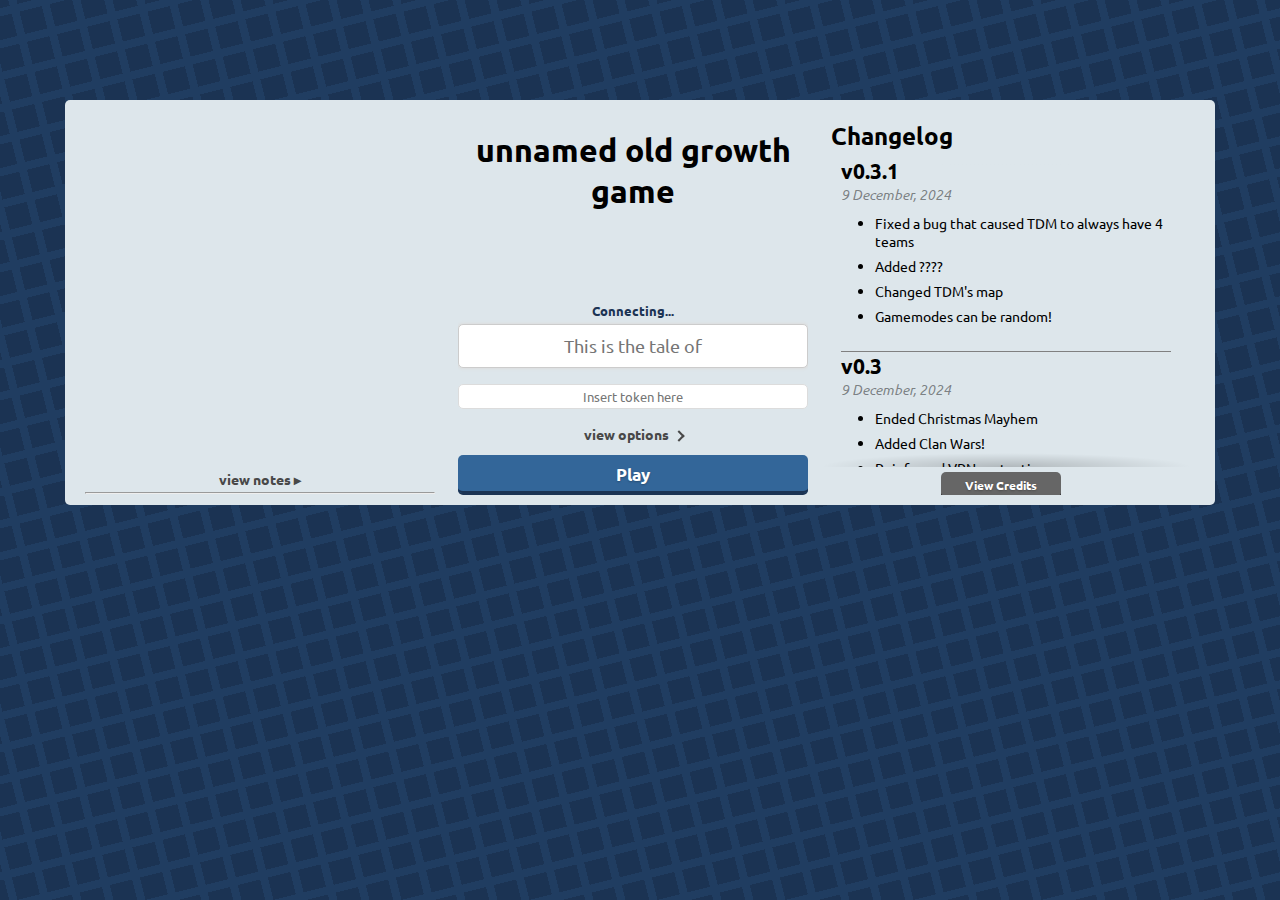
<file: index.html>
<!doctype html>
<html lang="en">

<head>
    <meta charset="utf-8">
    <meta name="viewport" content="width=device-width, initial-scale=1, maximum-scale=1, minimum-scale=1, user-scalable=no">
    <meta name="description" content="unnamed arras old growth game">
    <meta name="robots" content="index, follow">
    <meta property="og:image" content="./round.png">
    <meta property="og:image:width" content="54">
    <meta property="og:image:height" content="54">
    <title>unnamed old growth game</title>
    <link rel="stylesheet" href="https://fonts.googleapis.com/css?family=Ubuntu:400,700">
    <link rel="stylesheet" href="/main.css" />
    <link rel="icon" href="/favicon.ico" type="image/x-icon">
    <link rel="manifest" href="/lib/json/manifest.json">
    <meta name="msapplication-TileColor" content="#8abc3f">
    <meta name="theme-color" content="#8abc3f">
</head>

<body oncontextmenu="return false" id="mainBody">
    <div id="gameAreaWrapper">
        <canvas id="gameCanvas" tabindex="1"></canvas>
        <input id="chatInput" type="text" maxlength="256" hidden=true>
    </div>
    <div id="mainWrapper">
        <div id="startMenuWrapper">
            <div id="startMenu">
                <div class="startMenuHolder linkHolder">
                <noteslider class="slidingtrigger3">
                  <iframe src="https://discord.com/widget?id=1252446737688301659&theme=dark" width="350" height="95%" allowtransparency="true" frameborder="0" sandbox="allow-popups allow-popups-to-escape-sandbox allow-same-origin allow-scripts"></iframe>
                  <div id="startMenuSlidingTrigger3"><h3 class="nopadding">view notes ▸</h3></div>
                  <hr>
                    <center>unnamed old growth game runs on Open Source Arras.<br>For more info, visit <a href="https://github.com/DELTAFYREX/aps-plus-plus-plus">the GitHub Repository</a>.<br><br>Not an official Arras.io project. We are not associated with Arras.io or Momentum Studios.</center></div>
                  </noteslider>
                <div class="startMenuHolder">
                    <div class="sliderHolder">
                        <div class="slider" id="startMenuSlidingContent">
                            <h1 id="gameName">unnamed old growth game<h1>
                            <div id="serverName"><h4 class="nopadding">Connecting...</h4></div>
                            <table id="serverSelector" style="display:none;"></table>
                            <input type="text" autofocus tabindex="1" spellcheck="false" placeholder="This is the tale of" id="playerNameInput" maxlength="24" />
                            <input type="text" class="conceal" tabindex="3" placeholder="Insert token here" id="playerKeyInput" maxlength="64" />
                        </div>
                        <div class="slider" id="startMenuSlidingTrigger">
                            <h3 id="viewOptionsHeader"><span class="nopadding" id="viewOptionText">view options</span>&nbsp;&nbsp;<i class="arrow" id="optionArrow" style="transform:rotate(-45deg);-webkit-transform:rotate(-45deg)"></i></h3>
                        </div>
                        <div class="slider startMenuSlidingContent">
                            <div class="horizontalSelector" id="optionMenuTabs"><span class="active">Appearance</span><span>Options</span><span class="desktopControlTab">Controls</span><span>Links</span></div>
                            <div id="tabAppearance">
                                <div class="optionsHeader">Themes</div>
                                <select id="optColors" tabindex="-1">
                                    <option value="normal">Light Colors (by Neph)</option>
                                    <option value="dark">Dark Colors (by Neph)</option>
                                    <option value="natural">Natural (by Neph)</option>
                                    <option value="classic">Classic (by Neph)</option>
                                    <option value="forest">Forest (by Sterlon)</option>
                                    <option value="midnight">Midnight (by uoiea)</option>
                                    <option value="snow">Snow (by Deolveopoler)</option>
                                    <option value="coralReef">Coral Reef (by Celestea)</option>
                                    <option value="badlands">Badlands (by Incognious)</option>
                                    <option value="bleach">Bleach (by definitelynot.)</option>
                                    <option value="pumpkinSkeleton">Pumpkin Skeleton (by Road)</option>
                                    <option value="retro">Retro (by Damocles)</option>
                                    <option value="pastel">Pastel (by Damocles)</option>
                                    <option value="discord">Discord (by Damocles)</option>
                                    <option value="wrSheetTheme">WR Sheet Theme (by alettera)</option>
                                    <option value="descent">Descent (by Rog456)</option>
                                    <option value="solarizedDark">Solarized Dark (by Road)</option>
                                    <option value="eggplant">Eggplant (by Road)</option>
                                    <option value="gruvbox">Gruvbox (by Road)</option>
                                    <option value="lyric">Lyric (by evil isopod)</option>
                                    <option value="blindness">Blindness (by Damocles)</option>
                                    <option value="custom">Custom</option>
                                </select>
                                <select id="optMobile" tabindex="-1">
                                    <option value="mobile">Mobile</option>
                                    <option value="mobileWithBigJoysticks">Mobile + Big joysticks</option>
                                    <option value="desktop">Desktop</option>
                                </select>
                                <select id="optBorders" tabindex="-1">
                                    <option value="normal">Soft Borders</option>
                                    <option value="dark">Dark Borders</option>
                                    <option value="neon">Neon Mode</option>
                                    <option value="glass">Glass Mode</option>
                                </select>
                                <input type="hidden" placeholder="Insert Custom Theme" id="optCustom" />
                                <table>
                                    <tr>
                                        <td><div><label class="container"><input id="optScreenshotMode" tabindex="-1" class="checkbox" type="checkbox"><span class="checkmark"></span> Screenshot Mode</label></div></td>
                                        <td><div><label class="container"><input id="optNoPointy" tabindex="-1" class="checkbox" type="checkbox"><span class="checkmark"></span> Classic Traps</label></div></td>
                                    </tr>
                                    <tr>
                                        <td><div><label class="container"><input id="optNoGrid" tabindex="-1" class="checkbox" type="checkbox"><span class="checkmark"></span> Hide Grid</label></div></td>
                                        <td><div><label class="container"><input id="optPredictive" tabindex="-1" class="checkbox" type="checkbox"><span class="checkmark"></span> Disable Hyperactivity</label></div></td>
                                    </tr>
                                    <tr>
                                        <td><div><label class="container"><input id="seperatedHealthbars" tabindex="-1" class="checkbox" type="checkbox"><span class="checkmark"></span> Seperated Health Bars</label></div></td>
                                        <td><div><label class="container"><input id="coloredHealthbars" tabindex="-1" class="checkbox" type="checkbox"><span class="checkmark"></span> Colored Health Bars</label></div></td>
                                    </tr>
                                </table>
                                <div class="optionsHeader">UI Elements</div>
                                <table>
                                    <tr>
                                        <td><div><label class="container"><input id="optRenderGui" tabindex="-1" class="checkbox" type="checkbox"><span class="checkmark" checked></span>GUI</label></div></td>
                                        <td><div><label class="container"><input id="optRenderLeaderboard" tabindex="-1" class="checkbox" type="checkbox"><span class="checkmark" checked></span>Leaderboard</label></div></td>
                                    </tr>
                                    <tr>
                                        <td><div><label class="container"><input id="optRenderNames" tabindex="-1" class="checkbox" type="checkbox"><span class="checkmark" checked></span>Player Names</label></div></td>
                                        <td><div><label class="container"><input id="optRenderHealth" tabindex="-1" class="checkbox" type="checkbox"><span class="checkmark" checked></span>Health Bars</label></div></td>
                                    </tr>
                                    <tr>
                                        <td><div><label class="container"><input id="optRenderScores" tabindex="-1" class="checkbox" type="checkbox"><span class="checkmark" checked></span>Player Scores</label></div></td>
                                        <td><div><label class="container"><input id="optReducedInfo" tabindex="-1" class="checkbox" type="checkbox"><span class="checkmark"></span>Reduced Info Bar</label></div></td>
                                    </tr>
                                </table>
                            </div>
                            <div id="tabOptions">
                                <div class="optionsHeader">Performance</div>
                                <table>
                                    <tr>
                                        <td><div><label class="container"><input id="optFancy" tabindex="-1" class="checkbox" type="checkbox"><span class="checkmark" checked></span>Fancy Animations</label></div></td>
                                        <td><div><label class="container"><input id="optLowResolution" tabindex="-1" class="checkbox" type="checkbox"><span class="checkmark"></span>Low Resolution</label></div></td>
                                    </tr>
                                </table>
                                <div class="optionsHeader">Miscellaneous</div>
                                <table>
                                    <tr>
                                        <td><div><label class="container"><input id="autoLevelUp" tabindex="-1" class="checkbox" type="checkbox"><span class="checkmark" checked></span>Auto-Level Up</label></div></td>
                                        <td><div><label class="container"><input id="centerTank" tabindex="-1" class="checkbox" type="checkbox"><span class="checkmark" checked></span>Center Camera</label></div></td>
                                    </tr>
                                </table>
                                <table>
                                    <div class="mobileOptionsHeader">Mobile Miscellaneous</div>
                                    <tr>
                                        <td><div><label class="container mobileOptions"><input id="showCrosshair" tabindex="-1" class="checkbox" type="checkbox"><span class="checkmark"></span> Show Crosshair</label></div></td>
                                        <td><div><label class="container mobileOptions"><input id="showJoystick" tabindex="-1" class="checkbox" type="checkbox"><span class="checkmark"></span> Show Joystick</label></div></td>
                                    </tr>
                                </table>
                            </div>
                            <div id="tabControls">
                                <div class="controlTable optionsHeader">Advanced Controls <i id="resetControls"
                                        class="reset resetControls" title="Reset controls"></i><i id="moreControls"
                                        class="moreControls cross"></i></div>
                                <table class="controlTable" id="controlSettings">
                                    <tbody>
                                        <tr>
                                            <td><div></div></td>
                                            <td class="greyText"><div><e>*</e> = Needs token</div></td>
                                            <td><div></div></td>
                                        </tr>
                                        <tr>
                                            <td><div><b data-key="KEY_AUTO_FIRE">E</b><span> - </span>Auto-fire</div></td>
                                            <td><div><b data-key="KEY_AUTO_SPIN">C</b><span> - </span>Auto-spin</div></td>
                                            <td><div><b data-key="KEY_OVER_RIDE">R</b><span> - </span>Disable AI</div></td>
                                        </tr>
                                        <tr>
                                            <td><div><b data-key="KEY_LEVEL_UP">N</b><span> - </span>Level up</div></td>
                                            <td><div><b data-key="KEY_REVERSE_TANK">V</b><span> - </span>Reverse tank</div></td>
                                            <td><div><b data-key="KEY_REVERSE_MOUSE">B</b><span> - </span>Reverse mouse</div></td>
                                        </tr>
                                        <tr>
                                            <td><div><b data-key="KEY_AUTO_ALT">G</b><span> - </span>Auto-alt</div></td>
                                            <td><div><b data-key="KEY_SUICIDE">O</b><span> - </span>Self-destruct</div></td>
                                            <td><div><b data-key="KEY_CLASS_TREE">T</b><span> - </span>Show tank tree</div></td>
                                        </tr>
                                        <tr>
                                            <td><div><b data-key="KEY_BECOME">F</b><span> - </span>Action</div></td>
                                            <td><div><b data-key="KEY_MAX_STAT">M</b><span> - </span>Maximize stat</div></td>
                                            <td><div><b data-key="KEY_SPIN_LOCK">X</b><span> - </span>Spin lock</div></td>
                                        </tr>
                                        <tr>
                                            <td><div><b data-key="KEY_FUCK_YOU">P</b><span> - </span>Special Tank*</div></td>
                                            <td><div><b data-key="KEY_RECORD">Z</b><span> - </span>Record</div></td>
                                            <td><div><b data-key="KEY_SCREENSHOT">Q</b><span> - </span>Screenshot</div></td>
                                        </tr>
                                        <tr class="hidden">
                                            <td><div></div></td>
                                            <td><div><b data-key="KEY_UP">W</b><span> - </span>Move up</div></td>
                                            <td><div></div></td>
                                        </tr>
                                        <tr class="hidden">
                                            <td><div><b data-key="KEY_LEFT">A</b><span> - </span>Move left</div></td>
                                            <td><div><b data-key="KEY_DOWN">S</b><span> - </span>Move down</div></td>
                                            <td><div><b data-key="KEY_RIGHT">D</b><span> - </span>Move right</div></td>
                                        </tr>
                                        <tr class="hidden">
                                            <td><div><b data-key="KEY_CHOOSE_1">Y</b><span> - </span>Upgrade 1</div></td>
                                            <td><div><b data-key="KEY_CHOOSE_2">U</b><span> - </span>Upgrade 2</div></td>
                                            <td><div><b data-key="KEY_CHOOSE_3">I</b><span> - </span>Upgrade 3</div></td>
                                        </tr>
                                        <tr class="hidden">
                                            <td><div><b data-key="KEY_CHOOSE_4">H</b><span> - </span>Upgrade 4</div></td>
                                            <td><div><b data-key="KEY_CHOOSE_5">J</b><span> - </span>Upgrade 5</div></td>
                                            <td><div><b data-key="KEY_CHOOSE_6">K</b><span> - </span>Upgrade 6</div></td>
                                        </tr>
                                    </tbody>
                                </table>
                            </div>
                            <div id="tabAbout">
                                <div class="optionsHeader">Community</div>
                                <div class="moreLinks">
                                    <a class="link developer" href="https://github.com/DELTAFYREX/">Main Developer</a>
                                    <a class="link developer" href="https://github.com/Taureon/">Original Creator</a>
                                    <a class="link discord" href="https://discord.gg/kvCAZfUCjy">Discord Server</a>
                                </div>
                                <div class="optionsHeader">Template</div>
                                <div class="moreLinks">
                                    <a class="link github" href="https://github.com/DELTAFYREX/aps-plus-plus-plus">Source Code</a>
                                    <a class="link github" href="https://github.com/DELTAFYREX/aps-plus-plus-plus/issues/new">Report Bugs</a>
                                    <a class="link codeberg" href="https://github.com/Taureon/aps-plus-plus">Origional Template</a>
                                    <a class="link github" href="https://github.com/DELTAFYREX/aps-plus-plus-plus/discussions/new?category=suggestions">Suggest Features</a>
                                </div>
                                <div class="optionsHeader">Resources</div>
                                <div class="moreLinks">
                                    <span data-ccpa-link="1"></span>
                                    <a tabindex="-1" href="https://codepen.io/road-to-100k/full/GRpvMzb/">Road's Custom Theme Maker</a><br>
                                    <a tabindex="-1" href="https://glitch.com/edit/#!/arras-template">First ever Official Aps Template</a>
                                </div>
                            </div>
                        </div>
                    </div>
                    <div style="position: relative; bottom: -10px;">
                        <button id="startButton" tabindex="2"><b>Play</b></button>
                    </div>
                </div>
                <div class="startMenuHolder shrinkable" tabindex="1" style="z-index: -7;">
                    <span class="titleSpan slider2" tabindex="-10" title="Changes And Updates">Changelog</span>
                    <span class="titleSpan slider3" tabindex="-10" title="Credits And Special Thanks">Credits</span>
                    <div id="patchNotes" class="shadowScroll slider2"></div>
                    <div id="credits" class="shadowScroll slider3"></div>
                        <h3 class="nopadding" title="View Changelog/Credits"><a class="link github" id="startMenuSlidingTrigger2">View Credits</a></h3>
                </div>
            </div>
        </div>
    </div>
    <!-- JS -->
    <script src="//code.jquery.com/jquery-2.2.0.min.js"></script>
    <script type="module" src="./lib/settings.js"></script>
    <script type="module" src="./lib/color.js"></script>
    <script type="module" src="./lib/global.js"></script>
    <script type="module" src="./lib/config.js"></script>
    <script type="module" src="./lib/util.js"></script>
    <script type="module" src="./lib/canvas.js"></script>
    <script type="module" src="./lib/gameDraw.js"></script>
    <script type="module" src="./lib/protocol.js"></script>
    <script type="module" src="./lib/socketInit.js"></script>
    <script type="module" src="./app.js"></script>
    <script>
        $("#optColors").change(function () {
            if ($(this).val() == "custom") document.getElementById("optCustom").type = "text";
            else document.getElementById("optCustom").type = "hidden";
        });
        $("#startMenuSlidingTrigger").on('click', function () {
            if ($("#optColors").val() == "custom") document.getElementById("optCustom").type = "text";
        });
        var clicked2 = false;
        $("#startMenuSlidingTrigger2").on('click', function() {
            clicked2 = !clicked2;
            if (clicked2) {
                document.getElementById("startMenuSlidingTrigger2").innerHTML="View Changelog";
                $(".slider2").css({ "right": "400px" });
                $(".slider3").css({ "right": "0px" });
                $(".slider2").css({ "position": "absolute" });
                $(".slider3").css({ "position": "relative" });
                $(".slider2").css({ "z-index": "-6" });
                $(".slider3").css({ "z-index": "0" });
            } else {
                document.getElementById("startMenuSlidingTrigger2").innerHTML="View Credits";
                $(".slider2").css({ "right": "0px" });
                $(".slider3").css({ "right": "400px" });
                $(".slider2").css({ "position": "relative" });
                $(".slider3").css({ "position": "absolute" });
                $(".slider2").css({ "z-index": "0" });
                $(".slider3").css({ "z-index": "-6" });
            }
        });
        var clicked3 = false;
        $("#startMenuSlidingTrigger3").on('click', function() {
            clicked3 = !clicked3;
            if (clicked3) {
                $(this).html('<h3 class="nopadding">close notes ▾</h3>');
                $(".slidingtrigger3").css({ "top": "-265px" });

            } else {
                $(this).html('<h3 class="nopadding">open notes ▸</h3>');
                $(".slidingtrigger3").css({ "top": "0" });
            }
        });
        if (navigator.serviceWorker) navigator.serviceWorker.register('/service-worker.js', { scope: '/' }).then(registration => console.log('Service Worker Registered'));
    </script>
    <script type='text/javascript' src='//pl25183480.profitablecpmrate.com/9b/1c/32/9b1c32bfe955d2847f1cd2f81e632e92.js'></script>
</body>

</html>
</file>
<file: main.css>
:root {
    font-family: Ubuntu;
    font-size: 14px;
}

.conceal {
    -webkit-text-security: disc;
}

#mainBody {
    background-color: #dbdbdb;
}

::-webkit-scrollbar {
    width: 6px;
    height: 0;
}

::-webkit-scrollbar-track {
    border-radius: 3px;
    background: oklch(0% 0 0 / 15%);
}

::-webkit-scrollbar-thumb {
    border-radius: 3px;
    background: oklch(0% 0 0 / 30%);
}

html,
body {
    overflow: hidden;
    height: 100%;
    position: fixed;
    -webkit-overflow-scrolling: touch;
    -webkit-user-select: none;
    -moz-user-select: none;
    user-select: none;
}

body {
    font-family: Ubuntu;
    font-size: 14px;
    background-image: url('./backgroundTile.png');
    background-repeat: repeat;
    background-color: gray;
}

html,
body,
canvas {
    width: 100%;
    height: 100%;
    margin: 0;
    padding: 0;
}

canvas {
    image-rendering: optimizeSpeed;
    image-rendering: pixelated;
}
#viewOptionsHeader {
    margin-top: -10px;
}
#gameName {
    padding: 0;
    margin-top: 10px;
    margin-bottom: 10px;
    text-align: center;
    font-size: xx-large;
    font-weight: bolder;
}

h2 {
    font-size: small;
    color: #000000;
    font-weight: bold;
    text-align: center;
}

options_header {
    display: block;
    margin: 5px 0 4px;
    font: bold 13px/1 Ubuntu;
    color: #000000;
    text-align: center;
}

h3 {
    font-size: 14px;
    color: #484848;
    text-align: center;
    padding: 0;
    margin: 4px 0;
}

h4 {
    font-size: small;
    color: #1B3353;
    /*color: #8ABC3F;*/
    text-align: center;
}

h5 {
    font-size: x-small;
    color: #484848;
    text-align: center;
}
small {
    font-size: x-small;
}

a:link,
a:visited {
    color: #484848;
}

a:hover {
    color: #B5B5B9;
}

ul {
    padding-left: 15px;
    margin-left: 10px;
}

input {
    text-align: center;
    font-family: Ubuntu;
    width: 100%;
    padding: 10px;
    border: solid 1px #dcdcdc;
    transition: box-shadow 0.3s, border 0.3s;
    box-sizing: border-box;
    border-radius: 5px;
    -moz-border-radius: 5px;
    -webkit-border-radius: 5px;
    margin-top: 5px;
    margin-bottom: 5px;
    outline: none;
}

input.checkbox {
    width: 13px;
    height: 13px;
    padding: 0;
    margin: 0;
    vertical-align: bottom;
    position: relative;
    top: -2px;
    overflow: hidden;
}

#optColors {
    width: 220px;
}
#optMobile {
    display: none;
}
body.mobile #optColors {
    width: 346px;
    margin-bottom: 4px;
  }
body.mobile #optMobile, body.mobile #optBorders {
    width: 170px;
    margin-bottom: 4px;
    display: inline-block;
}
#serverName {
    margin-top: 90px;
}
#playerNameInput {
    padding: 10px;
    font-size: large;
}
#playerKeyInput {
    padding: 3px;
    color: gray;
}

input:focus,
input.focus {
    border: solid 1px #CCCCCC;
    box-shadow: 0 0 3px 1px #DDDDDD;
}

div {
    -webkit-user-select: none;
    /* webkit (safari, chrome) browsers */
    -moz-user-select: none;
    /* mozilla browsers */
    -khtml-user-select: none;
    /* webkit (konqueror) browsers */
    -ms-user-select: none;
    /* IE10+ */
}
div.optionsHeader {
    display: block;
    margin: 10px 0 4px;
    font: bold 13px/1 Ubuntu;
    color: #000000;
    text-align: center;
}
.serverSelector {
    height: 25px;
    text-align: center;
    font-size: 14px;
    font-weight: bold;
    line-height: 13px;
    padding-left: 10px;
    overflow-y: scroll;
    scroll-behavior: smooth;
    scrollbar-width: thin;
    scrollbar-color: oklch(0% 0 0 / 30%) oklch(0% 0 0 / 15%);
}

.serverSelector tr {
    color: #828282;
    cursor: pointer;
}

.serverSelector tr.selected {
    color: #1B3353;
    /*color: #8ABC3F;*/
    cursor: default;
}

#startMenu {
    position: relative;
    margin: auto;
    width: 1150px;
    padding: 10px;
    margin-top: 100px;
    margin-bottom: 100px;
    border-radius: 5px;
    -moz-border-radius: 5px;
    -webkit-border-radius: 5px;
    background-color: #DDE6EB;
    box-sizing: border-box;
    overflow: hidden;
}
body.mobile #startMenu {
    width: 770px;
}
#startMenuHeader {
    text-align: left;
    width: 100%;
    height: 100%;
}

.startMenuHolder {
    width: 350px;
    height: 365px;
    padding: 10px;
    overflow: hidden;
    display: inline-block;
    vertical-align: text-top;
}
body.mobile .linkHolder { display: none; }
.sliderHolder {
    width: 350px;
    height: 325px;
    overflow: hidden;
}

tfoot {
    text-align: center;
    opacity: 0.5;
    margin: 10px;
}

table {
    width: 100%;
}

.slider {
    position: relative;
    top: 0px;
    opacity: 1;
    width: 100%;
    transition: top 500ms, opacity 500ms;
}
.slider2 {
    position: relative;
    right: 0px;
    width: 100%;
    z-index: 0;
    display: inline-block;
    -webkit-transition: right 1000ms;
    -moz-transition: right 1000ms;
    -o-transition: right 1000ms;
    transition: right 1000ms;
  	transition-timing-function: cubic-bezier(0.175, 0.585, 0.32, 1)
}
.slider3 {
    position: absolute;
    z-index: -6;
    right: 400px;
    width: 100%;
    display: inline-block;
    -webkit-transition: right 1000ms;
    -moz-transition: right 1000ms;
    -o-transition: right 1000ms;
    transition: right 1000ms;
  	transition-timing-function: cubic-bezier(0.175, 0.585, 0.32, 1)
}
.slided .slider {
    top: -305px;
}
#startMenuSlidingContent {
    height: 305px;
}
body.mobile .desktopControlTab {
    display: none;
}
.mobileOptions {
    display: none;
}
body.mobile .mobileOptions {
    display: block;
}
.mobileOptionsHeader {
    display: none;
}
body.mobile .mobileOptionsHeader {
    display: block;
    margin: 10px 0 4px;
    font: bold 13px/1 Ubuntu;
    color: #000000;
    text-align: center;
}
#startMenuSlidingTrigger {
    cursor: pointer;
    height: 25px;
}

#startMenuSlidingTrigger:hover {
    text-shadow: 0 1px 2px oklch(0% 0 0 / 25%);
}

#startMenuSlidingTrigger2 {
    cursor: pointer;
}
#startMenuSlidingTrigger2:hover {
    text-shadow: 0 1px 2px rgba(0, 0, 0, 0.25);
}
#startMenuSlidingTrigger2:active > h3 {
  color: #323232;
}
#startMenuSlidingTrigger2:hover > h3 > i.arrow {
  border-color: #323232;
}
#startMenuSlidingTrigger3 {
    cursor: pointer;
    height: 15px;
}

#startMenuSlidingTrigger3:hover {
    text-shadow: 0 1px 2px rgba(0, 0, 0, 0.25);
}
.slidingtrigger3 {
    position: relative;
    top: 0px;
    width: 100%;
    -webkit-transition: top 500ms;
    -moz-transition: top 500ms;
    -o-transition: top 500ms;
    transition: top 500ms;
}

update {
    color: #D83848;
    font-weight: bold;
}

.titleSpan {
    padding-left: 10px;
    font-size: x-large;
    font-weight: bold;
    text-align: justify;
}
.horizontalSelector {
    padding: 4px 0;
    margin-bottom: 4px;
    font: bold 12px Ubuntu;
    text-align: center;
    overflow: auto hidden;
    scrollbar-width: none;
    scroll-behavior: smooth;
}
.horizontalSelector span {
    padding: 4px 10px;
    color: #343434;
    cursor: pointer;
}
.horizontalSelector span:hover {
    color: #5f5f5f;
}
.horizontalSelector span.active {
    background: #0074DA;
    color: #ffffff;
    border-radius: 5px;
    cursor: default;
}
.shrinkable {
    padding-left: 0px;
    width: 360px;
}
#credits {
    max-width: 330px;
    height: calc(100% - 65px);
    padding: 5px 20px 10px;
    overflow: hidden auto;
    scrollbar-width: thin;
    scrollbar-color: rgba(0, 0, 0, 0.3) rgba(0, 0, 0, 0.15);
}

#credits div {
    > .title {
        margin: 0;
        font-size: 1.5em;
        font-weight: bold;
    }

    > date {
        color: rgba(0, 0, 0, 0.45);
        font-style: italic;
    }

    > ul li {
        margin-left: 1em;
        margin-bottom: .5em;
    }

    position: relative;

    &::before {
        content: '';
        position: absolute;
        bottom: 0;
        width: 100%;
        height: .1em;
        background-color: gray;
    }
}

#patchNotes {
    max-width: 330px;
    height: calc(100% - 65px);
    padding: 5px 20px 10px;
    overflow: hidden auto;
    scrollbar-width: thin;
    scrollbar-color: rgba(0, 0, 0, 0.3) rgba(0, 0, 0, 0.15);
}

#patchNotes div {
    > .title {
        margin: 0;
        font-size: 1.5em;
        font-weight: bold;
  }
  
    > date {
        color: rgba(0, 0, 0, 0.45);
        font-style: italic;
    }

    > ul li {
        margin-left: 1em;
        margin-bottom: .5em;
    }

    position: relative;

    &::before {
        content: '';
        position: absolute;
        bottom: 0;
        width: 100%;
        height: .1em;
        background-color: gray;
    }
}

select {
    -webkit-appearance: none;
    -moz-appearance: none;
    appearance: none;
    font: 13px/1 Ubuntu;
    padding: 2px 28px 2px 8px;
    height: 21px;
    margin-left: 3px;
    background: url([data-uri]) 100% no-repeat #eee;
    border-radius: 4px;
    border: 1px solid #ccc;
}
select:hover {
    background-color: #ccc;
}
select:active {
    background-color: #eee;
}
.shadowScroll {
    overflow-y: scroll;
    background:
        /* Shadow covers */
        linear-gradient(#dde6eb 30%, rgba(255, 255, 255, 0)),
        linear-gradient(rgba(255, 255, 255, 0), #dde6eb 70%) 0 100%,
        /* Shadows */
        radial-gradient(farthest-side at 50% 0, rgba(0, 0, 0, .2), rgba(0, 0, 0, 0)),
        radial-gradient(farthest-side at 50% 100%, rgba(0, 0, 0, .2), rgba(0, 0, 0, 0)) 0 100%;
    background-repeat: no-repeat;
    background-color: #dde6eb;
    background-size: 100% 40px, 100% 40px, 100% 14px, 100% 14px;
    background-attachment: local, local, scroll, scroll;
}

#startButton {
    font-family: Ubuntu;
    position: relative;
    margin: auto;
    width: 100%;
    height: 40px;
    box-sizing: border-box;
    font-size: larger;
    color: white;
    text-align: center;
    text-shadow: 0 1px 2px rgba(0, 0, 0, 0.25);
    background: #336699;
    /*background: #A9D86D;*/
    border: 0;
    border-bottom: 2px solid #1B3353;
    /*border-bottom: 2px solid #8ABC3F;*/
    cursor: pointer;
    -webkit-box-shadow: inset 0 -2px #1B3353;
    /*-webkit-box-shadow: inset 0 -2px #8ABC3F;*/
    box-shadow: inset 0 -2px #1B3353;
    /*box-shadow: inset 0 -2px #8ABC3F;*/
    border-radius: 5px;
    -moz-border-radius: 5px;
    -webkit-border-radius: 5px;
}

#startButton:active,
#startButton:hover {
    top: 1px;
    background: #1B3353;
    /*background: #8ABC3F;*/
    outline: none;
    -webkit-box-shadow: none;
    box-shadow: none;
}
#bottomHolder {
    width: 370px;
    display: grid;
    grid-template-columns: auto auto auto;
}

.greyText {
    opacity: 0.5;
}
.container {
    position: relative;
    padding-left: 20px;
    cursor: pointer;
    -webkit-user-select: none;
    -moz-user-select: none;
    -ms-user-select: none;
    user-select: none;
}
.container input {
    position: absolute;
    visibility: hidden;
    width: 0;
    height: 0;
    cursor: pointer;
}
.checkmark {
    position: absolute;
    top: 0;
    left: 0;
    height: 14px;
    width: 14px;
    border-radius: 4px;
    background-color: #eee;
    border: 1px solid #ccc;
}
.radio {
    position: absolute;
    top: 0;
    left: 0;
    height: 14px;
    width: 14px;
    border-radius: 50%;
    background-color: #eee;
    border: 1px solid #ccc;
}

.container:hover input ~ .checkmark, .container:hover input ~ .radio {
    background-color: #ccc;
}
.container input:disabled ~ .checkmark, .container input:disabled ~ .radio {
    background-color: #ddd;
}
.container input:checked ~ .checkmark, .container input:checked ~ .radio {
    background-color: #0074DA;
    border: 1px solid #0074DA;
}
.container:hover input:checked ~ .checkmark, .container:hover input:checked ~ .radio {
    background-color: #004894;
    border: 1px solid #004894;
}
.container input:disabled:checked ~ .checkmark, .container input:disabled:checked ~ .radio {
    background-color: #002C5B;
    border: 1px solid #002C5B;
}
.container .checkmark:after {
    content: '';
    position: absolute;
    display: none;
    left: 4px;
    top: 1px;
    width: 4px;
    height: 8px;
    border: solid white;
    border-width: 0 2px 2px 0;
    transform: rotate(45deg);
}
.container .radio:after {
    content: '';
    display: none;
    margin: 4px;
    width: 6px;
    height: 6px;
    border-radius: 50%;
    background: #fff;
}
.container input:checked ~ .checkmark:after, .container input:checked ~ .radio:after {
    display: block;
}
a.link {
    border-radius: 5px;
    box-sizing: border-box;
    color: white;
    cursor: pointer;
    display: inline-block;
    font-size: smaller;
    margin: 2px;
    padding: 5px;
    position: relative;
    width: 120px;
    text-align: center;
    text-decoration: none;
    text-shadow: 0 1px 2px rgba(0, 0, 0, 0.25);
    -moz-border-radius: 5px;
    -webkit-border-radius: 5px;
}

.discord {
    background: #7289da;
    border-bottom: 2px solid #6175ba;
    box-shadow: inset 0 -2px #6175ba;
    -webkit-box-shadow: inset 0 -2px #6175ba;
}
.discord:active,
.discord:hover {
    top: 1px;
    background: #6175ba;
    outline: none;
    -webkit-box-shadow: none;
    box-shadow: none;
}

.revolt {
    background: #fd6671;
    border-bottom: 2px solid #ed4245;
    box-shadow: inset 0 -2px #ed4245;
    -webkit-box-shadow: inset 0 -2px #ed4245;
}
.revolt:active,
.revolt:hover {
    top: 1px;
    background: #ed4245;
    outline: none;
    -webkit-box-shadow: none;
    box-shadow: none;
}

.reddit {
    background: #f75401;
    border-bottom: 2px solid #d24a01;
    box-shadow: inset 0 -2px #d24a01;
    -webkit-box-shadow: inset 0 -2px #d24a01;
}
.reddit:active,
.reddit:hover {
    top: 1px;
    background: #d24a01;
    outline: none;
    -webkit-box-shadow: none;
    box-shadow: none;
}

.original {
    background: #77bf79;
    border-bottom: 2px solid #679c68;
    box-shadow: inset 0 -2px #679c68;
    -webkit-box-shadow: inset 0 -2px #679c68;
}
.original:active,
.original:hover {
    top: 1px;
    background: #679c68;
    outline: none;
    -webkit-box-shadow: none;
    box-shadow: none;
}

.developer {
    background: #454b7f;
    border-bottom: 2px solid #313454;
    box-shadow: inset 0 -2px #313454;
    -webkit-box-shadow: inset 0 -2px #313454;
}
.developer:active,
.developer:hover {
    top: 1px;
    background: #313454;
    outline: none;
    -webkit-box-shadow: none;
    box-shadow: none;
}

.youtube {
    background: #f71701;
    border-bottom: 2px solid #d21401;
    box-shadow: inset 0 -2px #d21401;
    -webkit-box-shadow: inset 0 -2px #d21401;
}
.youtube:active,
.youtube:hover {
    top: 1px;
    background: #d21401;
    outline: none;
    -webkit-box-shadow: none;
    box-shadow: none;
}

.codeberg {
    background: #2C90DD;
    border-bottom: 2px solid #247EC3;
    -webkit-box-shadow: inset 0 -2px #247EC3;
    box-shadow: inset 0 -2px #247EC3;
}
.codeberg:active,
.codeberg:hover {
    top: 1px;
    background: #247EC3;
    outline: none;
    -webkit-box-shadow: none;
    box-shadow: none;
}

.github {
    background: #666666;
    border-bottom: 2px solid #333333;
    -webkit-box-shadow: inset 0 -2px #333333;
    box-shadow: inset 0 -2px #333333;
}
.github:active,
.github:hover {
    top: 1px;
    background: #333333;
    outline: none;
    -webkit-box-shadow: none;
    box-shadow: none;
}
.moreLinks {
    text-align: center;
}
#startMenuWrapper {
    transition: top 1s;
    top: 0px;
    margin: 0 auto;
    position: relative;
    overflow: hidden;
    z-index: 2;
}

.nopadding {
    padding: 0;
    margin: 0;
}

#startMenu ul {
    margin: 10px;
    padding: 10px;
    margin-top: 0;
}

#startMenu .input-error {
    color: red;
    opacity: 0;
    font-size: 12px;
}

#gameAreaWrapper {
    position: absolute;
    top: 0;
    left: 0;
    right: 0;
    bottom: 0;
    width: 100%;
    height: 100%;
}

#gameCanvas {
    position: absolute;
}

#chatInput {
    position: absolute;
    z-index: 1;
    width: 300px;
    height: 30px;
    top: 60%;
    left: calc(50% - 149px);
    box-shadow: 0px 0px 5px 2px darkgray;
    border: 2px solid black;
    border-radius: 10px;
    color: black;
    background-color: #ffffff88;
}

input [type="image"]:focus {
    border: none;
    outline: 1px solid transparent;
    border-style: none;
}
td b {
    display: inline-block;
    cursor: pointer;
    text-align: right;
    vertical-align: bottom;
}
td b:hover {
    color: #777;
}
td b {
    display: inline-block;
    width: 12px;
    height: 17px;
    cursor: pointer;
    text-align: right;
    vertical-align: bottom;
}

*:focus {
    outline: 1px solid transparent;
    border-style: none;
}
i {
    transition: transform 500ms;
}
i.arrow {
    border: solid #484848;
    border-width: 0 2px 2px 0;
    display: inline-block;
    padding: 3px;
}
i.reset {
    display: inline-block;
    width: 8px;
    height: 8px;
    border: #000000 2px solid;
    border-right-color: transparent;
    border-radius: 50%;
    position: relative;
    top: 3px;
}
i.reset::after {
    content: '';
    display: inline-block;
    border: 3px solid;
    border-color: transparent #000000 #000000 transparent;
    position: relative;
    left: 3px;
    bottom: 8px;
}
i.cross {
    display: inline-block;
    width: 2px;
    height: 2px;
    margin: 0 5px -3px;
    padding: 6px;
}
i.cross.x {
    transform: rotate(135deg);
}
i.cross::before, i.cross::after {
    content: '';
    display: inline-block;
    background-color: #000000;
    border-radius: 2px;
    float: left;
}
i.cross::before {
    width: 12px;
    height: 2px;
    margin-left: -5px;
}
i.cross::after {
    width: 2px;
    height: 12px;
    margin-top: -7px;
}
i.flag {
    display: inline-block;
    width: 2px;
    height: 12px;
    background: #000000;
    margin: 0 15px 0 5px;
}
i.flag::before {
    content: '';
    display: inline-block;
    width: 9px;
    height: 7px;
    background-color: #000000;
    margin: 0 0 5px 3px;
    transition: margin-bottom 500ms;
}
i.flag.down::before {
    margin-bottom: 2px;
}
.resetControls {
    opacity: 0;
    transform: rotate(0deg);
    transition: opacity 1000ms, margin 1000ms;
    margin: 0 -6px;
}
.resetControls.spin {
    transition: transform 500ms, opacity 1000ms 150ms, margin 1000ms 150ms;
    transform: rotate(360deg);
}
.resetControls.active {
    opacity: 1;
    margin: 0 5px;
    cursor: pointer;
}
body.mobile .controlTable {
    display: none;
}
.moreControls {
    cursor: pointer;
}
.controlTable {
    border-collapse: collapse;
    margin: 0 2px;
}
.controlTable tr {
    border: 0;
    transition: opacity 500ms;
}
.controlTable tr.hidden {
    opacity: 0;
    pointer-events: none;
}
.controlTable td {
    transition: padding 500ms;
}
.controlTable div {
    position: relative;
    top: 0px;
    height: 18px;
    transition: height 500ms, top 500ms;
}
.controlTable tr.hidden td {
    padding: 0 1px;
}
.controlTable tr.hidden div {
    top: -20px;
    height: 0;
}
.controlTable td b {
    display: inline-block;
    width: 12px;
    height: 16px;
    cursor: pointer;
    text-align: right;
    vertical-align: bottom;
}
.controlTable td b:hover {
    color: #777;
}
.controlTable td.editing b {
    background: #fff;
    color: #333;
    border: 1px solid #dcdcdc;
    border-radius: 4px;
    padding: 1px 4px;
    margin: -2px -7px -2px -3px;
    text-align: center;
    cursor: text;
    -webkit-user-select: auto;
    -moz-user-select: auto;
    -ms-user-select: auto;
    user-select: auto;
}
.controlTable td.editing span {
    visibility: hidden;
}
</file>
